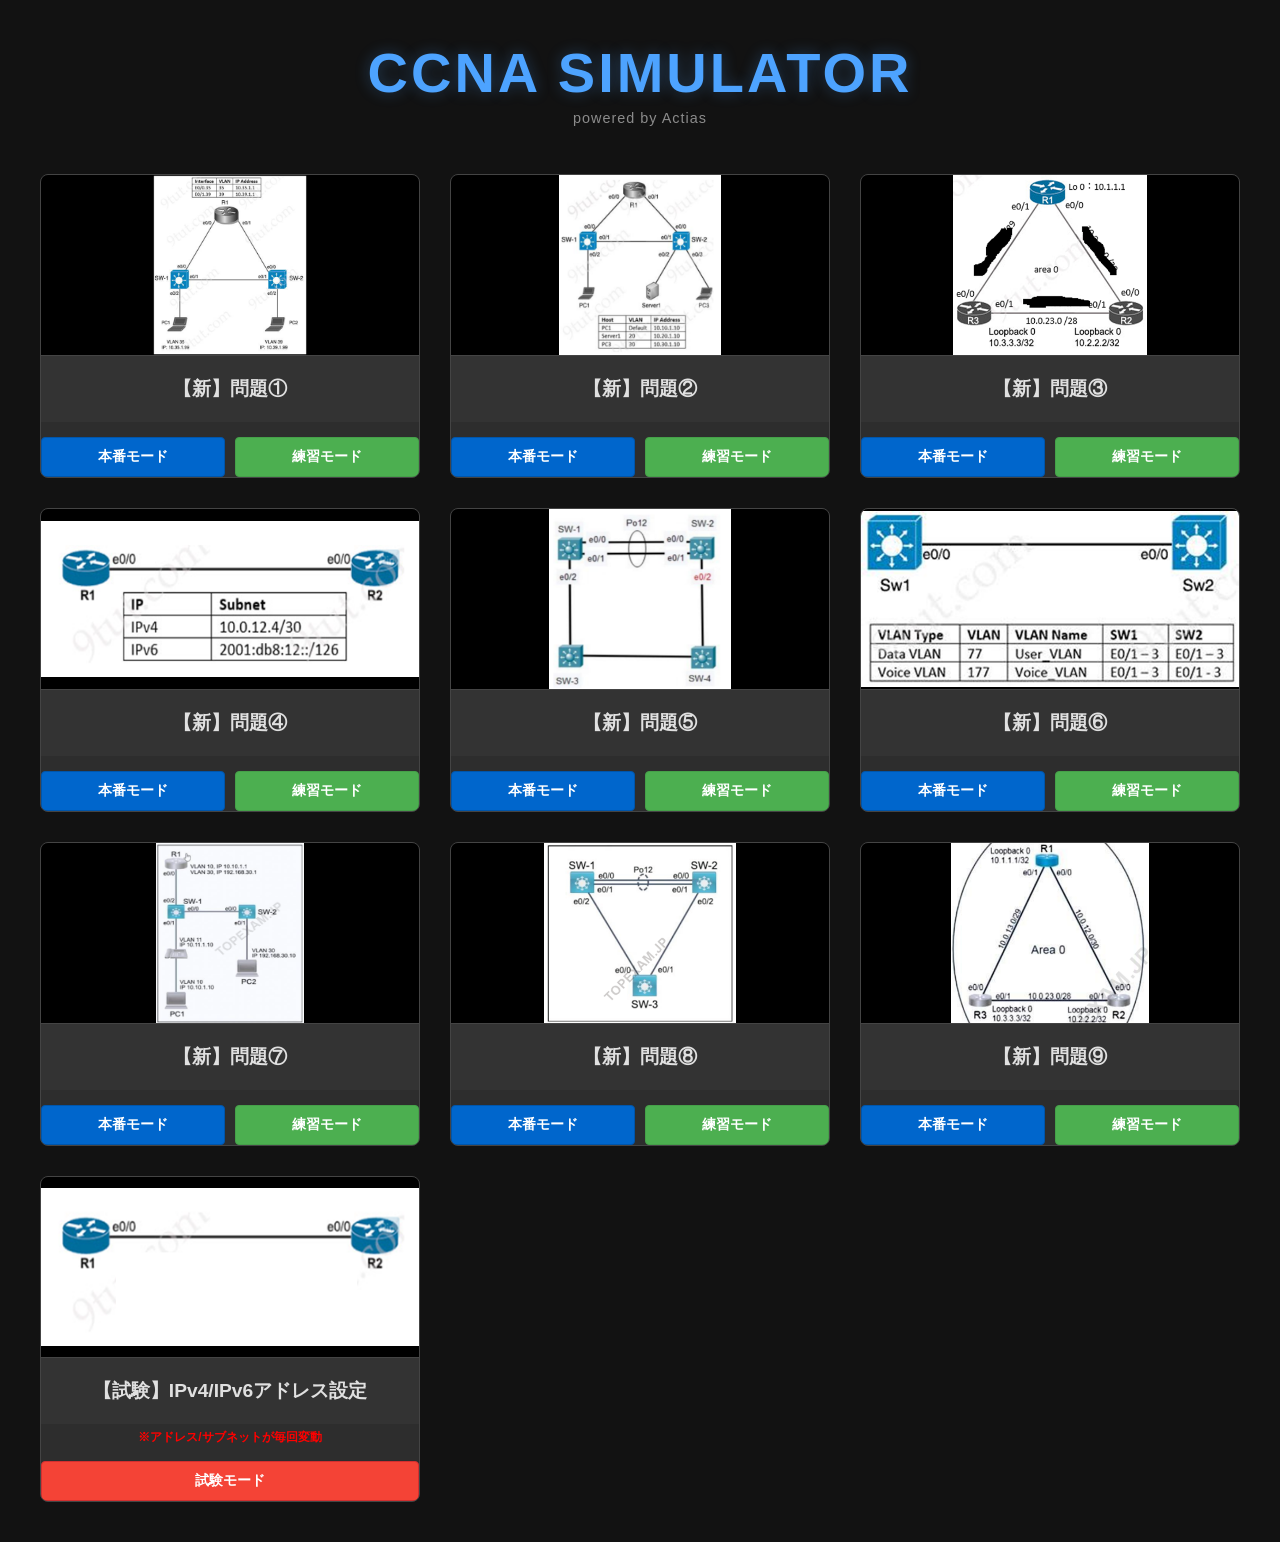
<file: index.html>
<!DOCTYPE html>
<html lang="ja">
<head>
    <meta charset="UTF-8">
    <meta name="viewport" content="width=device-width, initial-scale=1.0">
    <title>CCNA Simulator - Start</title>
    <link rel="stylesheet" href="css/style.css">
    
    <style>
        .button-group {
            display: flex;
            gap: 10px;
            margin-top: 15px;
        }
        .mode-btn {
            flex: 1;
            text-align: center;
            padding: 10px 5px;
            border-radius: 4px;
            text-decoration: none;
            font-size: 14px;
            font-weight: bold;
            transition: background-color 0.2s;
        }
        .btn-normal {
            background-color: #0066cc;
            color: white;
            border: 1px solid #0055aa;
        }
        .btn-normal:hover {
            background-color: #0055aa;
        }
        .btn-practice {
            background-color: #4CAF50;
            color: white;
            border: 1px solid #45a049;
        }
        .btn-practice:hover {
            background-color: #45a049;
        }
        .btn-exam {
            background-color: #f44336;
            color: white;
            border: 1px solid #d32f2f;
        }
        .btn-exam:hover {
            background-color: #d32f2f;
        }
        .scenario-card {
            display: flex;
            flex-direction: column;
            cursor: default;
        }
    </style>

    <script>
        const SECRET_KEY = "actias22"; 
        const RETURN_URL = "https://script.google.com/macros/s/AKfycbwuT4rJ6aV2Gi-cOVayvDuvMSuu69w35fb6u7XfXsVJ/dev"; 
        
        const currentUrlParams = new URLSearchParams(window.location.search);
        const providedKey = currentUrlParams.get('key');

        /* 動作検証のため一時的にコメントアウトしています
        if (providedKey === SECRET_KEY) {
            sessionStorage.setItem('isSimulatorAuth', 'true');
            currentUrlParams.delete('key');
            const newUrl = window.location.pathname + (currentUrlParams.toString() ? '?' + currentUrlParams.toString() : '');
            window.history.replaceState(null, null, newUrl);
            
        } else if (sessionStorage.getItem('isSimulatorAuth') !== 'true') {
            window.top.location.href = RETURN_URL;
        }
        */
    </script>
    <script src="js/scenario_data.js"></script>
</head>

<body>
    <div class="start-container">
        <div class="title-group">
            <h1 class="main-title">CCNA Simulator</h1>
            <p class="subtitle">powered by Actias</p>
        </div>

        <div class="scenario-grid" id="scenario-list">
        </div>
    </div>

    <script>
        document.addEventListener('DOMContentLoaded', () => {
            const listEl = document.getElementById('scenario-list');

            if (typeof scenarios !== 'undefined') {
                scenarios.filter(scene => scene.id !== 'free').forEach(scene => {
                    const card = document.createElement('div');
                    card.className = 'scenario-card';

                    if (scene.image) {
                        const img = document.createElement('img');
                        img.src = scene.image;
                        img.alt = scene.title;
                        img.className = 'scenario-thumbnail';
                        card.appendChild(img);
                    }

                    const title = document.createElement('h3');
                    title.textContent = scene.title;
                    card.appendChild(title);

                    const btnGroup = document.createElement('div');
                    btnGroup.className = 'button-group';

                    if (scene.generateVars && typeof scene.generateVars === 'function') {
                        // 試験モード専用問題の場合（練習モードボタンを除外）
                        const examTag = document.createElement('p');
                        examTag.style = 'color: red; font-weight: bold; font-size: 12px; margin: 5px 0 0 0; text-align: center;';
                        examTag.textContent = '※アドレス/サブネットが毎回変動';
                        card.appendChild(examTag);

                        const btnExam = document.createElement('a');
                        btnExam.className = 'mode-btn btn-exam';
                        btnExam.href = `simulator.html?scenario=${scene.id}&mode=exam`;
                        btnExam.textContent = '試験モード';

                        btnGroup.appendChild(btnExam);
                    } else {
                        // 通常問題の場合（本番モードと練習モードの両方を表示）
                        const btnNormal = document.createElement('a');
                        btnNormal.className = 'mode-btn btn-normal';
                        btnNormal.href = `simulator.html?scenario=${scene.id}`;
                        btnNormal.textContent = '本番モード';

                        const btnPractice = document.createElement('a');
                        btnPractice.className = 'mode-btn btn-practice';
                        btnPractice.href = `simulator.html?scenario=${scene.id}&mode=practice`;
                        btnPractice.textContent = '練習モード';

                        btnGroup.appendChild(btnNormal);
                        btnGroup.appendChild(btnPractice);
                    }
                    
                    card.appendChild(btnGroup);
                    listEl.appendChild(card);
                });
            }
        });
    </script>
</body>
</html>
</file>
<file: css/style.css>
body {
    font-family: 'Helvetica Neue', Arial, sans-serif;
    background-color: #121212;
    color: #e0e0e0;
    margin: 0;
    padding: 0;
    min-height: 100vh;
}

body.app-mode {
    height: 100vh;
    overflow: hidden;
}

/* 2-Pane Simulator Layout */
.app-container {
    display: flex;
    height: 100vh;
    width: 100vw;
}

/* Left Pane: Info */
.info-pane {
    width: 50%;
    min-width: 300px;
    background-color: #fcfcfc;
    /* White/Light bg per screenshot */
    color: #333;
    display: flex;
    flex-direction: column;
    border-right: 1px solid #ccc;
    position: relative;
}

.info-tabs {
    display: flex;
    background-color: #f1f1f1;
    border-bottom: 1px solid #ccc;
    height: 40px;
}

.tab-btn {
    padding: 10px 20px;
    border: none;
    background: none;
    cursor: pointer;
    font-size: 0.9rem;
    color: #666;
    border-right: 1px solid #e0e0e0;
}

.tab-btn.active {
    background-color: #fff;
    color: #333;
    font-weight: bold;
    border-bottom: 2px solid #fff;
    /* Blend with content */
    margin-bottom: -1px;
}

.info-content {
    flex: 1;
    padding: 20px;
    overflow-y: auto;
    background-color: #fff;
}

.tab-content {
    display: none;
}

.tab-content.active {
    display: block;
}

.validation-log {
    padding: 10px;
    font-family: inherit;
    font-size: 0.95rem;
    line-height: 1.6;
    color: #333;
}

.validation-log .status-msg {
    margin-bottom: 10px;
    font-weight: bold;
}

.validation-log ul {
    margin: 10px 0;
    padding-left: 20px;
    list-style-type: disc;
}

.validation-log li {
    margin-bottom: 8px;
}

.validation-log .ng-tag {
    color: #ff5252;
    font-weight: bold;
    margin-right: 5px;
}

.content-title {
    font-size: 1.5rem;
    margin-top: 0;
    margin-bottom: 15px;
    color: #444;
    border-bottom: 1px solid #eee;
    padding-bottom: 10px;
}

.scrollable-content {
    line-height: 1.6;
    font-size: 0.95rem;
}

/* Right Pane: Console */
.console-pane {
    flex: 1;
    display: flex;
    flex-direction: column;
    background-color: #fcfcfc;
    /* Light background */
    min-width: 300px;
    position: relative;
    /* For absolute positioning if needed, but flex is used */
}

.device-tabs-header {
    height: 40px;
    background-color: #f1f1f1;
    display: flex;
    align-items: center;
    padding-left: 10px;
    border-bottom: 1px solid #ccc;
    flex-shrink: 0;
}

.device-tab-btn {
    background: none;
    border: none;
    color: #666;
    padding: 0 15px;
    height: 100%;
    cursor: pointer;
    font-size: 0.9rem;
    border-right: 1px solid #e0e0e0;
}

.device-tab-btn:hover {
    color: #333;
    background-color: #e9e9e9;
}

.device-tab-btn.active {
    background-color: #fff;
    color: #0076a3;
    font-weight: bold;
    border-top: 2px solid #0076a3;
    border-bottom: 1px solid #fff;
    margin-bottom: -1px;
}

.terminal-container {
    flex: 1;
    position: relative;
    margin: 20px;
    margin-bottom: 0;
    /* Remove bottom margin to prevent overlap with action buttons */
    border: 1px solid #ccc;
    /* Define terminal window boundary */
    box-shadow: 0 4px 6px rgba(0, 0, 0, 0.1);
    /* Subtle shadow for depth */
    background-color: #000;
    /* Ensure frame background is black behind iframe */
    min-height: 0;
    /* Allow flex shrinking */
}

.action-buttons-bottom-right {
    padding: 15px 20px;
    display: flex;
    justify-content: flex-end;
    /* Right align */
    gap: 10px;
    background-color: #fcfcfc;
    /* Match pane bg */
    border-top: 1px solid #eee;
    /* Optional separator */
    flex-shrink: 0;
    /* Prevent buttons from being compressed or hidden */
    z-index: 10;
    /* Ensure buttons are above other elements */
}

#term-frame {
    width: 100%;
    height: 100%;
    border: none;
    display: block;
}

/* Resizer */
.resizer {
    width: 5px;
    background-color: #ccc;
    cursor: col-resize;
    z-index: 100;
}

.resizer:hover,
.resizing .resizer {
    background-color: #0076a3;
}

/* Topology Image */
.topology-container {
    text-align: center;
    margin-top: 20px;
}

.topology-container img {
    max-width: 100%;
    border: 1px solid #eee;
    box-shadow: 0 2px 5px rgba(0, 0, 0, 0.1);
}

/* Buttons */
.btn {
    padding: 8px 16px;
    border: none;
    border-radius: 4px;
    cursor: pointer;
    font-size: 0.9rem;
}

.btn-primary {
    background-color: #28a745;
    color: #fff;
}

.btn-secondary {
    background-color: #6c757d;
    color: #fff;
}

/* Validation Log in Tasks tab */
.validation-log {
    background-color: #f8f9fa;
    border: 1px solid #ddd;
    padding: 10px;
    font-family: monospace;
    margin-top: 15px;
    color: #d9534f;
}

/* Responsive */
@media (max-width: 768px) {
    .app-container {
        flex-direction: column;
    }

    .info-pane,
    .console-pane {
        width: 100%;
        height: 50%;
    }

    .resizer {
        height: 5px;
        width: 100%;
        cursor: row-resize;
    }
}

/* --- Start Screen / Home Styles (Restored) --- */
.start-container {
    max-width: 1200px;
    margin: 0 auto;
    padding: 40px 20px;
    text-align: center;
}

.start-title {
    font-size: 2.5rem;
    margin-bottom: 40px;
    color: #fff;
    text-shadow: 0 2px 4px rgba(0, 0, 0, 0.5);
}

.scenario-grid {
    display: grid;
    grid-template-columns: repeat(auto-fit, minmax(300px, 1fr));
    gap: 30px;
    justify-content: center;
}

.scenario-card {
    background-color: #2d2d2d;
    border-radius: 8px;
    overflow: hidden;
    text-decoration: none;
    color: #e0e0e0;
    transition: transform 0.2s, box-shadow 0.2s;
    display: flex;
    flex-direction: column;
    border: 1px solid #444;
}

.scenario-card:hover {
    transform: translateY(-5px);
    box-shadow: 0 10px 20px rgba(0, 0, 0, 0.3);
    border-color: #0076a3;
}

.scenario-thumbnail {
    width: 100%;
    height: 180px;
    object-fit: contain;
    background-color: #000;
}

.scenario-card h3 {
    padding: 20px;
    margin: 0;
    font-size: 1.2rem;
    background-color: #333;
    border-top: 1px solid #444;
}

/* Update for Title & Subtitle */
.title-group {
    text-align: center;
    margin-bottom: 3rem;
}

.main-title {
    font-size: 3.5rem;
    font-weight: 800;
    color: #4da3ff;
    text-transform: uppercase;
    letter-spacing: 3px;
    margin: 0;
    text-shadow: 0 0 15px rgba(77, 163, 255, 0.3);
    font-family: 'Segoe UI', Roboto, Helvetica, Arial, sans-serif;
}

.subtitle {
    font-size: 0.9rem;
    color: #aaa;
    margin-top: 5px;
    font-weight: 300;
    letter-spacing: 1px;
    opacity: 0.8;
}

.start-title {
    display: none;
}
</file>
